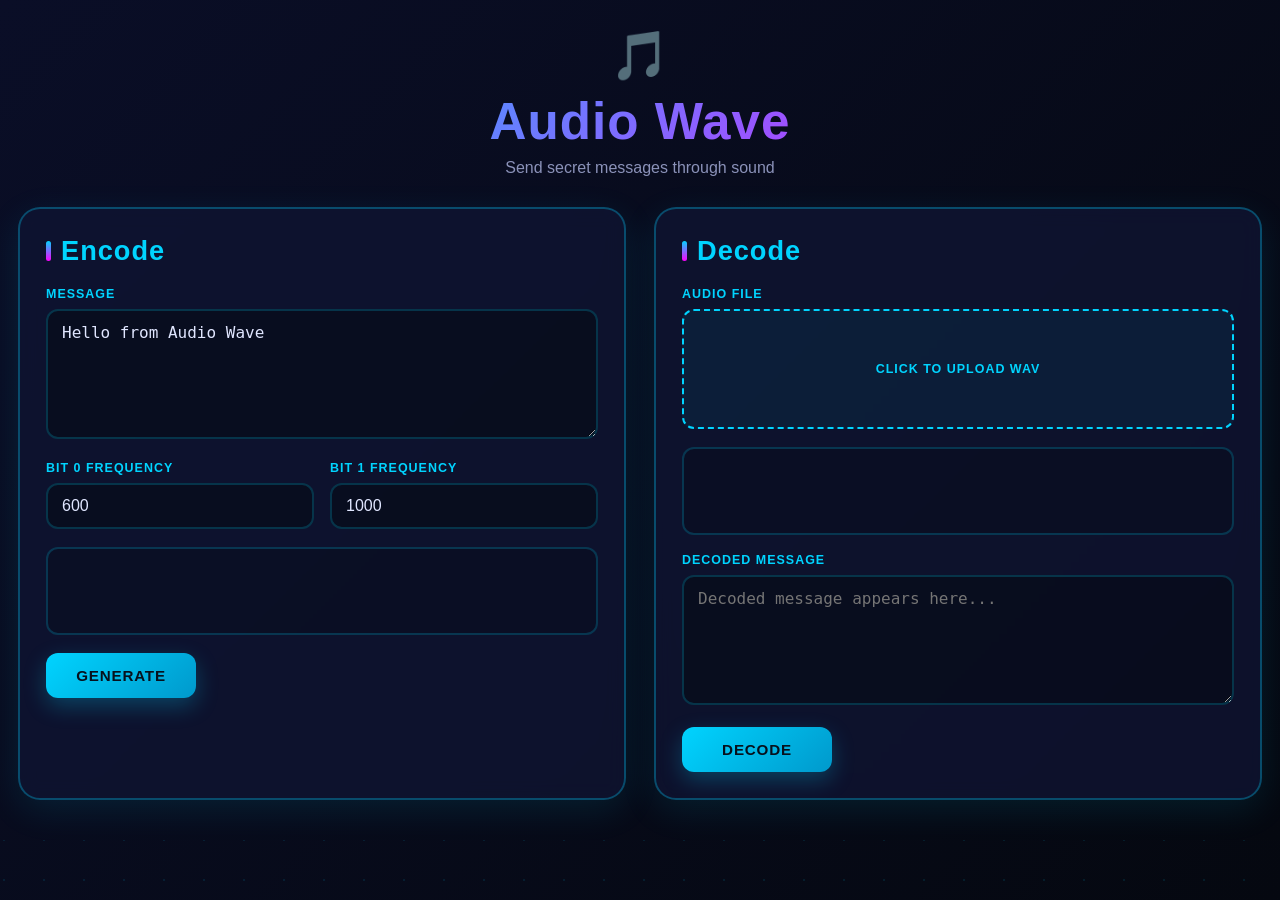
<file: index.html>
<!DOCTYPE html>
<html lang="en">
<head>
    <meta charset="UTF-8">
    <meta name="viewport" content="width=device-width, initial-scale=1.0">
    <title>🎵 Audio Wave - Message Encoder</title>
    <style>
        * { box-sizing: border-box; }
        :root {
            --primary: #00d4ff;
            --primary-dark: #0099cc;
            --secondary: #ff00ff;
            --accent: #00ff88;
            --dark-bg: #0a0e27;
            --darker-bg: #050810;
            --card-bg: rgba(15, 20, 50, 0.8);
            --border: rgba(0, 212, 255, 0.3);
            --text: #e0e6ff;
            --text-muted: #8b92b9;
            --success: #00ff88;
            --error: #ff1744;
        }

        * { margin: 0; padding: 0; }
        html, body { width: 100%; min-height: 100%; font-family: 'Segoe UI', sans-serif; background: linear-gradient(135deg, var(--dark-bg) 0%, var(--darker-bg) 100%); color: var(--text); overflow-x: hidden; }
        body::before {
            content: '';
            position: fixed;
            inset: -20% -20%;
            background: radial-gradient(circle, rgba(0, 212, 255, 0.1) 1px, transparent 1px);
            background-size: 40px 40px;
            animation: gridMove 18s linear infinite;
            pointer-events: none;
            z-index: -1;
        }
        @keyframes gridMove { 0% { transform: translate(0, 0);} 100% { transform: translate(30px, 30px);} }

        .container {
            max-width: 1400px;
            margin: 0 auto;
            padding: 28px 18px 40px;
        }

        .header {
            text-align: center;
            margin-bottom: 30px;
            animation: slideDown 0.8s ease-out;
        }
        .logo { font-size: 3rem; margin-bottom: 8px; animation: pulse 2s ease-in-out infinite; }
        @keyframes pulse { 0%,100% { transform: scale(1);} 50% { transform: scale(1.12);} }
        h1 {
            font-size: clamp(2.2rem, 5vw, 3.2rem);
            background: linear-gradient(135deg, var(--primary), var(--secondary));
            -webkit-background-clip: text;
            background-clip: text;
            color: transparent;
            letter-spacing: 1px;
            margin-bottom: 8px;
        }
        .tagline { color: var(--text-muted); font-size: 1rem; }

        .main-grid {
            display: grid;
            grid-template-columns: 1fr 1fr;
            gap: 28px;
            animation: slideUp 0.8s ease-out .18s both;
        }
        @keyframes slideDown { from { opacity: 0; transform: translateY(-18px);} to { opacity: 1; transform: translateY(0);} }
        @keyframes slideUp { from { opacity: 0; transform: translateY(24px);} to { opacity: 1; transform: translateY(0);} }

        .card {
            background: var(--card-bg);
            border: 2px solid var(--border);
            border-radius: 22px;
            padding: 26px;
            backdrop-filter: blur(10px);
            box-shadow: 0 10px 36px rgba(0,212,255,0.10);
            position: relative;
            overflow: hidden;
            transition: transform 0.25s ease, border-color 0.25s ease, box-shadow 0.25s ease;
        }
        .card:hover {
            transform: translateY(-5px);
            border-color: var(--primary);
            box-shadow: 0 16px 45px rgba(0,212,255,0.22);
        }
        .card::before {
            content: '';
            position: absolute;
            inset: -20% auto auto -20%;
            width: 120%;
            height: 110%;
            background: linear-gradient(90deg, transparent, rgba(0,212,255,0.15), transparent);
            transform: translateX(-100%);
            animation: shimmer 4s ease-in-out infinite;
        }
        @keyframes shimmer { 0% { transform: translateX(-100%);} 80%,100% { transform: translateX(100%);} }

        .card-title {
            font-size: 1.7rem;
            margin-bottom: 20px;
            color: var(--primary);
            letter-spacing: 1px;
            font-weight: 700;
            display: flex;
            align-items: center;
            gap: 10px;
        }
        .card-title::before {
            content: '';
            width: 5px;
            height: 20px;
            background: linear-gradient(180deg, var(--primary), var(--secondary));
            border-radius: 3px;
        }

        .form-group { margin-bottom: 18px; }
        label {
            display: block;
            font-size: 0.78rem;
            text-transform: uppercase;
            color: var(--primary);
            letter-spacing: 1px;
            font-weight: 700;
            margin-bottom: 8px;
        }
        textarea, input {
            width: 100%;
            border: 2px solid rgba(0,212,255,0.2);
            background: rgba(5,8,16,0.5);
            border-radius: 12px;
            color: var(--text);
            padding: 12px 14px;
            font-size: 1rem;
            outline: none;
            transition: border-color 0.2s ease, box-shadow 0.2s ease, transform 0.2s ease;
        }
        textarea:focus, input:focus {
            border-color: var(--primary);
            box-shadow: 0 0 0 4px rgba(0,212,255,0.15);
        }
        textarea {
            min-height: 130px;
            resize: vertical;
        }

        .controls-grid {
            display: grid;
            grid-template-columns: 1fr 1fr;
            gap: 16px;
            margin-bottom: 18px;
        }

        .button-group {
            display: flex;
            gap: 14px;
            margin-top: 18px;
            flex-wrap: wrap;
        }

        button, .btn {
            appearance: none;
            border: none;
            border-radius: 12px;
            font-weight: 800;
            font-size: 0.95rem;
            letter-spacing: 0.8px;
            text-transform: uppercase;
            cursor: pointer;
            padding: 14px 20px;
            text-decoration: none;
            display: inline-flex;
            align-items: center;
            justify-content: center;
            transition: transform 0.22s ease, box-shadow 0.22s ease, opacity 0.22s ease;
            position: relative;
            overflow: hidden;
            min-width: 150px;
        }
        button::before, .btn::before { content: ''; position: absolute; inset: 0; background: linear-gradient(120deg, transparent, rgba(255,255,255,0.25), transparent); transform: translateX(-100%); transition: transform 0.35s ease; }
        button:hover::before, .btn:hover::before { transform: translateX(100%); }
        button:hover, .btn:hover { transform: translateY(-2px); }

        .btn-primary {
            background: linear-gradient(135deg, var(--primary), var(--primary-dark));
            color: #07111d;
            box-shadow: 0 8px 22px rgba(0,212,255,0.25);
        }
        .btn-secondary {
            background: transparent;
            border: 2px solid var(--secondary);
            color: var(--secondary);
        }
        .hidden { display:none !important; }

        .status {
            margin: 16px 0;
            padding: 12px 14px;
            border-radius: 10px;
            border: 2px solid;
            font-size: 0.92rem;
            font-weight: 700;
        }
        .status.info { border-color: var(--primary); background: rgba(0,212,255,0.12); color: var(--primary); }
        .status.success { border-color: var(--success); background: rgba(0,255,136,0.12); color: var(--success); }
        .status.error { border-color: var(--error); background: rgba(255,23,68,0.10); color: var(--error); }

        .waveform {
            height: 88px;
            display: flex;
            align-items: center;
            justify-content: center;
            gap: 4px;
            background: rgba(0,0,0,0.18);
            border: 2px solid rgba(0,212,255,0.2);
            border-radius: 12px;
            overflow: hidden;
            margin-bottom: 18px;
        }
        .bar {
            width: 6px;
            border-radius: 999px;
            background: linear-gradient(180deg, var(--primary), var(--secondary));
            animation: wave 0.8s ease-in-out infinite;
        }
        @keyframes wave {
            0%,100% { height: 22%; }
            50% { height: 100%; }
        }
        .bar:nth-child(1){ animation-delay:0s; }
        .bar:nth-child(2){ animation-delay:.08s; }
        .bar:nth-child(3){ animation-delay:.16s; }
        .bar:nth-child(4){ animation-delay:.24s; }
        .bar:nth-child(5){ animation-delay:.32s; }
        .bar:nth-child(6){ animation-delay:.24s; }
        .bar:nth-child(7){ animation-delay:.16s; }
        .bar:nth-child(8){ animation-delay:.08s; }

        .file-upload {
            position: relative;
            cursor: pointer;
        }
        .file-upload input { display: none; }
        .file-upload-label {
            display: flex;
            align-items: center;
            justify-content: center;
            min-height: 120px;
            border: 2px dashed var(--primary);
            border-radius: 12px;
            background: rgba(0,212,255,0.06);
            color: var(--primary);
            cursor: pointer;
            text-align: center;
            font-weight: 700;
            transition: background 0.2s ease, border-color 0.2s ease, transform 0.2s ease;
        }
        .file-upload-label:hover { background: rgba(0,212,255,0.12); border-color: var(--secondary); }

        audio {
            width: 100%;
            margin-top: 18px;
            border-radius: 12px;
        }

        .loader {
            width: 16px;
            height: 16px;
            border: 2px solid rgba(5,8,16,0.7);
            border-top-color: #fff;
            border-radius: 50%;
            animation: spin 0.8s linear infinite;
            display: inline-block;
            margin-right: 8px;
        }
        @keyframes spin { to { transform: rotate(360deg);} }

        @media (max-width: 820px) {
            .main-grid { grid-template-columns: 1fr; }
            .controls-grid { grid-template-columns: 1fr; }
            button, .btn { width: 100%; }
        }
    </style>
</head>
<body>
    <div class="container">
        <header class="header">
            <div class="logo">🎵</div>
            <h1>Audio Wave</h1>
            <p class="tagline">Send secret messages through sound</p>
        </header>

        <main class="main-grid">
            <section class="card">
                <h2 class="card-title">Encode</h2>

                <div class="form-group">
                    <label for="messageInput">Message</label>
                    <textarea id="messageInput" placeholder="Type your message...">Hello from Audio Wave</textarea>
                </div>

                <div class="controls-grid">
                    <div>
                        <label for="freqZero">Bit 0 frequency</label>
                        <input id="freqZero" type="number" value="600" min="100" max="2000" />
                    </div>
                    <div>
                        <label for="freqOne">Bit 1 frequency</label>
                        <input id="freqOne" type="number" value="1000" min="100" max="2000" />
                    </div>
                </div>

                <div class="waveform">
                    <div class="bar"></div><div class="bar"></div><div class="bar"></div><div class="bar"></div>
                    <div class="bar"></div><div class="bar"></div><div class="bar"></div><div class="bar"></div>
                </div>

                <div class="button-group">
                    <button id="generateBtn" class="btn-primary">Generate</button>
                    <a id="downloadBtn" class="btn btn-secondary hidden" download="message.wav">Download</a>
                </div>

                <audio id="audioPlayer" controls class="hidden"></audio>
            </section>

            <section class="card">
                <h2 class="card-title">Decode</h2>

                <div class="form-group">
                    <label>Audio File</label>
                    <div class="file-upload">
                        <input id="audioUpload" type="file" accept=".wav,audio/wav" />
                        <label class="file-upload-label" for="audioUpload">Click to upload WAV</label>
                    </div>
                </div>

                <div id="decodeStatus" class="status info hidden">Ready to decode</div>

                <div class="waveform">
                    <div class="bar"></div><div class="bar"></div><div class="bar"></div><div class="bar"></div>
                    <div class="bar"></div><div class="bar"></div><div class="bar"></div><div class="bar"></div>
                </div>

                <div class="form-group">
                    <label for="decodedText">Decoded Message</label>
                    <textarea id="decodedText" readonly placeholder="Decoded message appears here..."></textarea>
                </div>

                <button id="decodeBtn" class="btn-primary">Decode</button>
            </section>
        </main>
    </div>

    <script>
        const MESSAGE_MAGIC = [0x41, 0x55, 0x44, 0x31];
        const PREAMBLE = [1,0,1,0,1,0,1,0];

        const generateBtn = document.getElementById('generateBtn');
        const downloadBtn = document.getElementById('downloadBtn');
        const audioPlayer = document.getElementById('audioPlayer');
        const messageInput = document.getElementById('messageInput');
        const freqZeroInput = document.getElementById('freqZero');
        const freqOneInput = document.getElementById('freqOne');
        const audioUpload = document.getElementById('audioUpload');
        const decodeBtn = document.getElementById('decodeBtn');
        const decodedText = document.getElementById('decodedText');
        const decodeStatus = document.getElementById('decodeStatus');

        function textToBytes(text) { return new TextEncoder().encode(text); }

        function bytesToBits(bytes) {
            const bits = [];
            for (const byte of bytes) {
                for (let i = 7; i >= 0; i--) bits.push((byte >> i) & 1);
            }
            return bits;
        }

        function bitsToBytes(bits) {
            const bytes = [];
            for (let i = 0; i < bits.length; i += 8) {
                const byteBits = bits.slice(i, i + 8);
                if (byteBits.length < 8) break;
                let value = 0;
                for (let j = 0; j < 8; j++) value = (value << 1) | byteBits[j];
                bytes.push(value);
            }
            return new Uint8Array(bytes);
        }

        function createStringView(view, offset, text) {
            for (let i = 0; i < text.length; i++) view.setUint8(offset + i, text.charCodeAt(i));
        }

        function createWavBlob(samples, sampleRate) {
            const buffer = new ArrayBuffer(44 + samples.length * 2);
            const view = new DataView(buffer);
            createStringView(view, 0, 'RIFF');
            view.setUint32(4, 36 + samples.length * 2, true);
            createStringView(view, 8, 'WAVE');
            createStringView(view, 12, 'fmt ');
            view.setUint32(16, 16, true);
            view.setUint16(20, 1, true);
            view.setUint16(22, 1, true);
            view.setUint32(24, sampleRate, true);
            view.setUint32(28, sampleRate * 2, true);
            view.setUint16(32, 2, true);
            view.setUint16(34, 16, true);
            createStringView(view, 36, 'data');
            view.setUint32(40, samples.length * 2, true);
            let offset = 44;
            for (let i = 0; i < samples.length; i++) {
                const sample = Math.max(-1, Math.min(1, samples[i]));
                view.setInt16(offset, sample < 0 ? sample * 0x8000 : sample * 0x7fff, true);
                offset += 2;
            }
            return new Blob([buffer], { type: 'audio/wav' });
        }

        function encodeMessageToBits(messageText) {
            const payload = textToBytes(messageText);
            const lengthBytes = new Uint8Array(4);
            const len = payload.length;
            lengthBytes[0] = (len >> 24) & 0xff;
            lengthBytes[1] = (len >> 16) & 0xff;
            lengthBytes[2] = (len >> 8) & 0xff;
            lengthBytes[3] = len & 0xff;
            return [...PREAMBLE, ...bytesToBits(new Uint8Array(MESSAGE_MAGIC)), ...bytesToBits(lengthBytes), ...bytesToBits(payload)];
        }

        function buildToneSegment(frequency, sampleRate, durationSeconds) {
            const totalSamples = Math.floor(sampleRate * durationSeconds);
            const samples = [];
            for (let i = 0; i < totalSamples; i++) {
                const t = i / sampleRate;
                const envelope = 0.5 - 0.5 * Math.cos((2 * Math.PI * i) / totalSamples);
                const sample = Math.sin(2 * Math.PI * frequency * t) * envelope * 0.7;
                samples.push(sample);
            }
            return samples;
        }

        function showStatus(message, type) {
            decodeStatus.textContent = message;
            decodeStatus.className = `status ${type}`;
            decodeStatus.classList.remove('hidden');
            setTimeout(() => decodeStatus.classList.add('hidden'), 3000);
        }

        generateBtn.addEventListener('click', () => {
            const message = messageInput.value.trim();
            if (!message) {
                showStatus('Please type a message first!', 'error');
                return;
            }
            generateBtn.innerHTML = '<span class="loader"></span>Generating';
            generateBtn.disabled = true;
            setTimeout(() => {
                const freqZero = Number(freqZeroInput.value) || 600;
                const freqOne = Number(freqOneInput.value) || 1000;
                const sampleRate = 16000;
                const bitDuration = 0.05;
                const bits = encodeMessageToBits(message);
                const output = [];
                for (const bit of bits) {
                    const frequency = bit === 1 ? freqOne : freqZero;
                    output.push(...buildToneSegment(frequency, sampleRate, bitDuration));
                }
                const blob = createWavBlob(output, sampleRate);
                const url = URL.createObjectURL(blob);
                audioPlayer.src = url;
                audioPlayer.classList.remove('hidden');
                downloadBtn.href = url;
                downloadBtn.classList.remove('hidden');
                generateBtn.innerHTML = 'Generate';
                generateBtn.disabled = false;
                showStatus('Audio generated successfully!', 'success');
            }, 250);
        });

        decodeBtn.addEventListener('click', () => {
            const file = audioUpload.files[0];
            if (!file) {
                showStatus('Upload a WAV file first!', 'error');
                return;
            }
            decodeBtn.innerHTML = '<span class="loader"></span>Decoding';
            decodeBtn.disabled = true;
            const reader = new FileReader();
            reader.onload = () => {
                try {
                    const wav = readWavFile(reader.result)
                    const decoded = decodeAudioSamples(wav.samples, wav.sampleRate);
                    decodedText.value = decoded.text;
                    showStatus('Decoded successfully!', 'success');
                } catch (error) {
                    showStatus('Decode failed: ' + error.message, 'error');
                }
                decodeBtn.innerHTML = 'Decode';
                decodeBtn.disabled = false;
            };
            reader.readAsArrayBuffer(file);
        });

        function readWavFile(arrayBuffer) {
            const view = new DataView(arrayBuffer);
            let sampleRate = 16000;
            let dataOffset = 44;
            let dataLength = 0;
            let offset = 12;
            while (offset + 8 <= view.byteLength) {
                const chunkId = String.fromCharCode(...new Uint8Array(arrayBuffer.slice(offset, offset + 4)));
                const chunkSize = view.getUint32(offset + 4, true);
                if (chunkId === 'fmt ') sampleRate = view.getUint32(offset + 12, true);
                if (chunkId === 'data') {
                    dataOffset = offset + 8;
                    dataLength = chunkSize;
                }
                offset += 8 + chunkSize + (chunkSize % 2);
            }
            const dataView = new DataView(arrayBuffer, dataOffset, dataLength);
            const samples = new Float32Array(dataLength / 2);
            for (let i = 0; i < samples.length; i++) samples[i] = dataView.getInt16(i * 2, true) / 32768;
            return { sampleRate, samples };
        }

        function toneCorrelation(segment, frequency, sampleRate) {
            let total = 0;
            for (let i = 0; i < segment.length; i++) {
                const t = i / sampleRate;
                const signal = segment[i];
                const ref = Math.sin(2 * Math.PI * frequency * t);
                total += signal * ref;
            }
            return Math.abs(total);
        }

        function decodeAudioSamples(samples, sampleRate) {
            const bitDuration = 0.05;
            const segmentLength = Math.floor(sampleRate * bitDuration);
            const freqZero = Number(freqZeroInput.value) || 600;
            const freqOne = Number(freqOneInput.value) || 1000;
            const allBits = [];
            for (let i = 0; i < samples.length; i += segmentLength) {
                const segment = samples.slice(i, i + segmentLength);
                if (segment.length < segmentLength) break;
                const zeroMatch = toneCorrelation(segment, freqZero, sampleRate);
                const oneMatch = toneCorrelation(segment, freqOne, sampleRate);
                allBits.push(oneMatch > zeroMatch ? 1 : 0);
            }

            const currentPreamble = allBits.slice(0, PREAMBLE.length);
            if (!arraysEqual(currentPreamble, PREAMBLE)) {
                throw new Error('Preamble not detected. Use the WAV generated by this app.');
            }

            const magicBits = allBits.slice(PREAMBLE.length, PREAMBLE.length + 32);
            const magicText = Array.from(bitsToBytes(magicBits)).map(ch => String.fromCharCode(ch)).join('');
            if (magicText !== 'AUD1') {
                throw new Error('Invalid audio signature.');
            }

            const lengthBits = allBits.slice(PREAMBLE.length + 32, PREAMBLE.length + 64);
            const lengthBytes = bitsToBytes(lengthBits);
            const messageLength = ((lengthBytes[0] << 24) | (lengthBytes[1] << 16) | (lengthBytes[2] << 8) | lengthBytes[3]) >>> 0;
            const payloadBits = allBits.slice(PREAMBLE.length + 64, PREAMBLE.length + 64 + (messageLength * 8));
            const data = bitsToBytes(payloadBits).slice(0, messageLength);
            return { text: new TextDecoder().decode(data) };
        }

        function arraysEqual(a, b) {
            if (a.length !== b.length) return false;
            for (let i = 0; i < a.length; i++) {
                if (a[i] !== b[i]) return false;
            }
            return true;
        }
    </script>
</body>
</html>
</file>
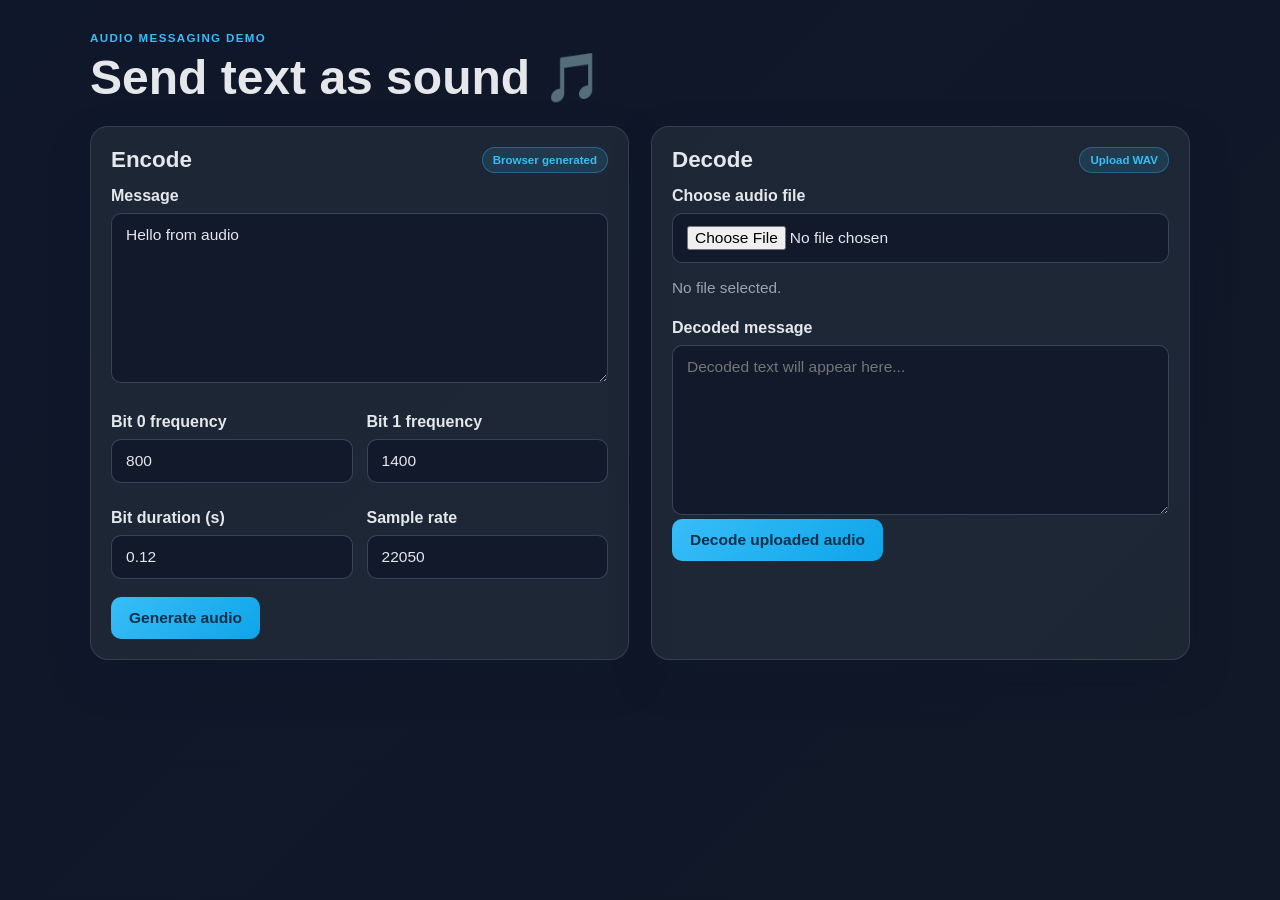
<file: standalone.html>
<!DOCTYPE html>
<html lang="en">
<head>
    <meta charset="UTF-8">
    <meta name="viewport" content="width=device-width, initial-scale=1.0">
    <title>Audio Message Encoder</title>
    <style>
        * {
            box-sizing: border-box;
        }

        :root {
            --bg: #0f172a;
            --bg-soft: #111827;
            --panel: #1f2937;
            --panel-border: rgba(148, 163, 184, 0.2);
            --text: #e5e7eb;
            --muted: #9ca3af;
            --primary: #38bdf8;
            --primary-dark: #0ea5e9;
            --accent: #a78bfa;
            --success: #34d399;
            --shadow: rgba(15, 23, 42, 0.35);
        }

        html, body {
            margin: 0;
            min-height: 100%;
            font-family: 'Segoe UI', Tahoma, Geneva, Verdana, sans-serif;
            background: linear-gradient(135deg, var(--bg) 0%, var(--bg-soft) 100%);
            color: var(--text);
        }

        body {
            display: flex;
            justify-content: center;
            padding: 32px 18px;
        }

        .app-shell {
            width: min(1100px, 100%);
        }

        .topbar {
            margin-bottom: 20px;
        }

        .eyebrow {
            margin: 0 0 6px;
            letter-spacing: 0.12em;
            text-transform: uppercase;
            color: var(--primary);
            font-size: 0.72rem;
            font-weight: bold;
        }

        h1 {
            margin: 0;
            font-size: clamp(2rem, 5vw, 3rem);
        }

        .panel-grid {
            display: grid;
            grid-template-columns: repeat(auto-fit, minmax(320px, 1fr));
            gap: 22px;
        }

        .panel {
            background: rgba(31, 41, 55, 0.88);
            border: 1px solid var(--panel-border);
            border-radius: 18px;
            padding: 20px;
            box-shadow: 0 18px 38px var(--shadow);
        }

        .panel-header {
            display: flex;
            align-items: center;
            justify-content: space-between;
            margin-bottom: 14px;
        }

        .panel-header h2 {
            margin: 0;
            font-size: 1.4rem;
        }

        .badge {
            background: rgba(56, 189, 248, 0.13);
            color: var(--primary);
            border: 1px solid rgba(56, 189, 248, 0.35);
            border-radius: 999px;
            padding: 6px 10px;
            font-size: 0.72rem;
            font-weight: bold;
        }

        label {
            display: block;
            margin: 12px 0 8px;
            font-weight: 600;
        }

        textarea, input {
            width: 100%;
            border: 1px solid rgba(148, 163, 184, 0.3);
            background: rgba(15, 23, 42, 0.8);
            color: var(--text);
            border-radius: 10px;
            padding: 12px 14px;
            font-size: 0.97rem;
            font-family: inherit;
        }

        textarea {
            resize: vertical;
            min-height: 120px;
        }

        .controls-row {
            display: grid;
            grid-template-columns: repeat(2, minmax(0, 1fr));
            gap: 14px;
            margin-top: 14px;
        }

        .field {
            display: flex;
            flex-direction: column;
        }

        .button-row {
            display: flex;
            flex-wrap: wrap;
            gap: 12px;
            margin-top: 18px;
            align-items: center;
        }

        button, .secondary {
            appearance: none;
            border: none;
            border-radius: 10px;
            padding: 12px 18px;
            font-weight: 700;
            font-size: 0.97rem;
            cursor: pointer;
            text-align: center;
            text-decoration: none;
            display: inline-flex;
            align-items: center;
            justify-content: center;
            transition: transform 0.15s ease, opacity 0.15s ease;
        }

        button:hover, .secondary:hover {
            transform: translateY(-1px);
        }

        .primary {
            background: linear-gradient(135deg, var(--primary) 0%, var(--primary-dark) 100%);
            color: #082f49;
        }

        .secondary {
            background: rgba(167, 139, 250, 0.14);
            border: 1px solid rgba(167, 139, 250, 0.35);
            color: var(--text);
        }

        .hidden {
            display: none !important;
        }

        audio {
            width: 100%;
            margin-top: 18px;
        }

        .decode-status {
            margin: 16px 0;
            color: var(--muted);
            min-height: 24px;
            font-size: 0.96rem;
        }

        .decode-status.success {
            color: var(--success);
        }

        .decode-status.error {
            color: #fca5a5;
        }

        @media (max-width: 540px) {
            .controls-row {
                grid-template-columns: 1fr;
            }
        }
    </style>
</head>
<body>
    <div class="app-shell">
        <header class="topbar">
            <div>
                <p class="eyebrow">Audio Messaging Demo</p>
                <h1>Send text as sound 🎵</h1>
            </div>
        </header>

        <main class="panel-grid">
            <section class="panel">
                <div class="panel-header">
                    <h2>Encode</h2>
                    <span class="badge">Browser generated</span>
                </div>

                <label for="messageInput">Message</label>
                <textarea id="messageInput" rows="8" placeholder="Type your message here...">Hello from audio</textarea>

                <div class="controls-row">
                    <div class="field">
                        <label for="freqZero">Bit 0 frequency</label>
                        <input id="freqZero" type="number" min="200" max="5000" value="800" />
                    </div>
                    <div class="field">
                        <label for="freqOne">Bit 1 frequency</label>
                        <input id="freqOne" type="number" min="200" max="5000" value="1400" />
                    </div>
                </div>

                <div class="controls-row">
                    <div class="field">
                        <label for="bitDuration">Bit duration (s)</label>
                        <input id="bitDuration" type="number" min="0.03" max="1" step="0.01" value="0.12" />
                    </div>
                    <div class="field">
                        <label for="sampleRate">Sample rate</label>
                        <input id="sampleRate" type="number" min="8000" max="48000" step="1000" value="22050" />
                    </div>
                </div>

                <div class="button-row">
                    <button id="generateBtn" class="primary">Generate audio</button>
                    <a id="downloadBtn" class="secondary hidden" download="message.wav">Download WAV</a>
                </div>

                <audio id="audioPlayer" controls class="hidden"></audio>
            </section>

            <section class="panel">
                <div class="panel-header">
                    <h2>Decode</h2>
                    <span class="badge">Upload WAV</span>
                </div>

                <label for="audioUpload">Choose audio file</label>
                <input id="audioUpload" type="file" accept=".wav,audio/wav" />

                <div class="decode-status" id="decodeStatus">No file selected.</div>

                <label for="decodedText">Decoded message</label>
                <textarea id="decodedText" rows="8" readonly placeholder="Decoded text will appear here..."></textarea>

                <button id="decodeBtn" class="primary">Decode uploaded audio</button>
            </section>
        </main>
    </div>

    <script>
        const MESSAGE_MAGIC = [0x41, 0x55, 0x44, 0x31]; // AUD1
        const PREAMBLE = [1, 0, 1, 0, 1, 0, 1, 0, 1, 0, 1, 0, 1, 0, 1, 0];

        const generateBtn = document.getElementById('generateBtn');
        const downloadBtn = document.getElementById('downloadBtn');
        const audioPlayer = document.getElementById('audioPlayer');
        const messageInput = document.getElementById('messageInput');
        const freqZeroInput = document.getElementById('freqZero');
        const freqOneInput = document.getElementById('freqOne');
        const bitDurationInput = document.getElementById('bitDuration');
        const sampleRateInput = document.getElementById('sampleRate');

        const audioUpload = document.getElementById('audioUpload');
        const decodeBtn = document.getElementById('decodeBtn');
        const decodedText = document.getElementById('decodedText');
        const decodeStatus = document.getElementById('decodeStatus');

        function textToBytes(text) {
            return new TextEncoder().encode(text);
        }

        function bytesToBits(bytes) {
            const bits = [];
            for (const byte of bytes) {
                for (let i = 7; i >= 0; i--) {
                    bits.push((byte >> i) & 1);
                }
            }
            return bits;
        }

        function bitsToBytes(bits) {
            const bytes = [];
            for (let i = 0; i < bits.length; i += 8) {
                const byteBits = bits.slice(i, i + 8);
                if (byteBits.length < 8) break;
                let value = 0;
                for (let j = 0; j < 8; j++) {
                    value = (value << 1) | byteBits[j];
                }
                bytes.push(value);
            }
            return new Uint8Array(bytes);
        }

        function createStringView(view, offset, text) {
            for (let i = 0; i < text.length; i++) {
                view.setUint8(offset + i, text.charCodeAt(i));
            }
        }

        function createWavBlob(samples, sampleRate) {
            const buffer = new ArrayBuffer(44 + samples.length * 2);
            const view = new DataView(buffer);

            createStringView(view, 0, 'RIFF');
            view.setUint32(4, 36 + samples.length * 2, true);
            createStringView(view, 8, 'WAVE');
            createStringView(view, 12, 'fmt ');
            view.setUint32(16, 16, true);
            view.setUint16(20, 1, true);
            view.setUint16(22, 1, true);
            view.setUint32(24, sampleRate, true);
            view.setUint32(28, sampleRate * 2, true);
            view.setUint16(32, 2, true);
            view.setUint16(34, 16, true);
            createStringView(view, 36, 'data');
            view.setUint32(40, samples.length * 2, true);

            let offset = 44;
            for (let i = 0; i < samples.length; i++) {
                const sample = Math.max(-1, Math.min(1, samples[i]));
                view.setInt16(offset, sample < 0 ? sample * 0x8000 : sample * 0x7fff, true);
                offset += 2;
            }

            return new Blob([buffer], { type: 'audio/wav' });
        }

        function encodeMessageToBits(messageText) {
            const payload = textToBytes(messageText);
            const messageLength = payload.length;
            const lengthBytes = new Uint8Array(4);
            lengthBytes[0] = (messageLength >> 24) & 0xff;
            lengthBytes[1] = (messageLength >> 16) & 0xff;
            lengthBytes[2] = (messageLength >> 8) & 0xff;
            lengthBytes[3] = messageLength & 0xff;

            const bits = [
                ...PREAMBLE,
                ...bytesToBits(new Uint8Array(MESSAGE_MAGIC)),
                ...bytesToBits(lengthBytes),
                ...bytesToBits(payload),
            ];

            return bits;
        }

        function buildToneSegment(frequency, sampleRate, durationSeconds, amplitude = 0.7) {
            const samples = [];
            const totalSamples = Math.max(1, Math.floor(sampleRate * durationSeconds));

            for (let i = 0; i < totalSamples; i++) {
                const t = i / sampleRate;
                const envelope = 0.5 - 0.5 * Math.cos((2 * Math.PI * i) / totalSamples);
                const sample = Math.sin(2 * Math.PI * frequency * t) * envelope * amplitude;
                samples.push(sample);
            }

            return samples;
        }

        function generateAudioFile() {
            const message = messageInput.value;
            const freqZero = Number(freqZeroInput.value) || 800;
            const freqOne = Number(freqOneInput.value) || 1400;
            const bitDuration = Number(bitDurationInput.value) || 0.12;
            const sampleRate = Number(sampleRateInput.value) || 22050;

            if (!message.trim()) {
                alert('Please enter a message first!');
                return;
            }

            const bits = encodeMessageToBits(message);
            const sampleSegments = [];

            for (const bit of bits) {
                const toneFrequency = bit === 1 ? freqOne : freqZero;
                const segment = buildToneSegment(toneFrequency, sampleRate, bitDuration, 0.82);
                sampleSegments.push(...segment);
            }

            const wavBlob = createWavBlob(sampleSegments, sampleRate);
            const url = URL.createObjectURL(wavBlob);
            audioPlayer.src = url;
            audioPlayer.classList.remove('hidden');
            downloadBtn.href = url;
            downloadBtn.classList.remove('hidden');
        }

        generateBtn.addEventListener('click', generateAudioFile);

        audioUpload.addEventListener('change', () => {
            decodeStatus.textContent = audioUpload.files.length ? 'Ready to decode selected file.' : 'No file selected.';
            decodeStatus.classList.remove('error', 'success');
        });

        decodeBtn.addEventListener('click', () => {
            const file = audioUpload.files[0];
            if (!file) {
                decodeStatus.textContent = 'Please choose a WAV file first.';
                decodeStatus.classList.add('error');
                return;
            }

            const reader = new FileReader();
            reader.onload = () => {
                try {
                    const wav = readWavFile(reader.result);
                    const decoded = decodeAudioSamples(wav.samples, wav.sampleRate);
                    decodedText.value = decoded.text;
                    decodeStatus.textContent = decoded.success ? '✓ Decoded successfully.' : 'Decode failed.';
                    decodeStatus.classList.toggle('success', decoded.success);
                    decodeStatus.classList.toggle('error', !decoded.success);
                } catch (error) {
                    console.error(error);
                    decodeStatus.textContent = 'Error: ' + error.message;
                    decodeStatus.classList.add('error');
                }
            };

            reader.readAsArrayBuffer(file);
        });

        function readWavFile(arrayBuffer) {
            const view = new DataView(arrayBuffer);
            const riff = String.fromCharCode(...new Uint8Array(arrayBuffer.slice(0, 4)));
            if (riff !== 'RIFF') {
                throw new Error('Not a WAV file');
            }

            const format = String.fromCharCode(...new Uint8Array(arrayBuffer.slice(8, 12)));
            if (format !== 'WAVE') {
                throw new Error('Not a WAVE file');
            }

            let offset = 12;
            let fmtFound = false;
            let dataFound = false;
            let sampleRate = 22050;
            let channelCount = 1;
            let bitDepth = 16;
            let dataOffset = 44;
            let dataLength = 0;

            while (offset + 8 <= view.byteLength) {
                const chunkId = String.fromCharCode(...new Uint8Array(arrayBuffer.slice(offset, offset + 4)));
                const chunkSize = view.getUint32(offset + 4, true);
                const chunkDataOffset = offset + 8;

                if (chunkId === 'fmt ') {
                    fmtFound = true;
                    sampleRate = view.getUint32(chunkDataOffset + 4, true);
                    channelCount = view.getUint16(chunkDataOffset + 2, true);
                    bitDepth = view.getUint16(chunkDataOffset + 14, true);
                }

                if (chunkId === 'data') {
                    dataFound = true;
                    dataOffset = chunkDataOffset;
                    dataLength = chunkSize;
                }

                offset += 8 + chunkSize + (chunkSize % 2);
            }

            if (!fmtFound || !dataFound) {
                throw new Error('Missing WAV format or data chunk');
            }

            if (bitDepth !== 16) {
                throw new Error('Only 16-bit PCM WAV files are supported.');
            }

            const dataView = new DataView(arrayBuffer, dataOffset, dataLength);
            const samples = new Float32Array(dataLength / 2);

            for (let i = 0; i < samples.length; i++) {
                const signed = dataView.getInt16(i * 2, true);
                samples[i] = signed / 32768;
            }

            return {
                sampleRate,
                channelCount,
                samples,
            };
        }

        function measureToneEnergy(segmentSamples, frequency, sampleRate) {
            let energy = 0;
            for (let i = 0; i < segmentSamples.length; i++) {
                const t = i / sampleRate;
                const signal = segmentSamples[i];
                const sampleWave = Math.cos(2 * Math.PI * frequency * t);
                energy += signal * sampleWave;
            }
            return Math.abs(energy);
        }

        function decodeAudioSamples(samples, sampleRate) {
            const bitDuration = Number(bitDurationInput.value) || 0.12;
            const frequencyZero = Number(freqZeroInput.value) || 800;
            const frequencyOne = Number(freqOneInput.value) || 1400;
            const segmentLength = Math.max(1, Math.floor(sampleRate * bitDuration));

            const allBits = [];
            const totalSegments = Math.floor(samples.length / segmentLength);

            for (let i = 0; i < totalSegments; i++) {
                const start = i * segmentLength;
                const segment = samples.slice(start, start + segmentLength);
                const energyZero = measureToneEnergy(segment, frequencyZero, sampleRate);
                const energyOne = measureToneEnergy(segment, frequencyOne, sampleRate);
                const bit = energyOne > energyZero ? 1 : 0;
                allBits.push(bit);
            }

            const preambleStart = 0;
            const preambleEnd = PREAMBLE.length;
            const localPreamble = allBits.slice(preambleStart, preambleEnd);
            if (!arraysMatch(localPreamble, PREAMBLE)) {
                throw new Error('Preamble not detected.');
            }

            const headerIndex = PREAMBLE.length;
            const magicBits = allBits.slice(headerIndex, headerIndex + 32);
            const magicBytes = bitsToBytes(magicBits);
            const magicText = Array.from(magicBytes).map((value) => String.fromCharCode(value)).join('');

            if (magicText !== 'AUD1') {
                throw new Error('Invalid magic header.');
            }

            const lengthBits = allBits.slice(headerIndex + 32, headerIndex + 32 + 32);
            const lengthBytes = bitsToBytes(lengthBits);
            const messageLength = ((lengthBytes[0] << 24) | (lengthBytes[1] << 16) | (lengthBytes[2] << 8) | lengthBytes[3]) >>> 0;

            const totalPayloadBits = messageLength * 8;
            const payloadStart = headerIndex + 64;
            const payloadBits = allBits.slice(payloadStart, payloadStart + totalPayloadBits);

            if (payloadBits.length < totalPayloadBits) {
                throw new Error('Audio is too short to contain the full message.');
            }

            const messageBytes = bitsToBytes(payloadBits).slice(0, messageLength);
            const decodedText = new TextDecoder().decode(messageBytes);

            return {
                success: true,
                text: decodedText,
            };
        }

        function arraysMatch(left, right) {
            if (left.length !== right.length) return false;
            for (let i = 0; i < left.length; i++) {
                if (left[i] !== right[i]) return false;
            }
            return true;
        }
    </script>
</body>
</html>
</file>
